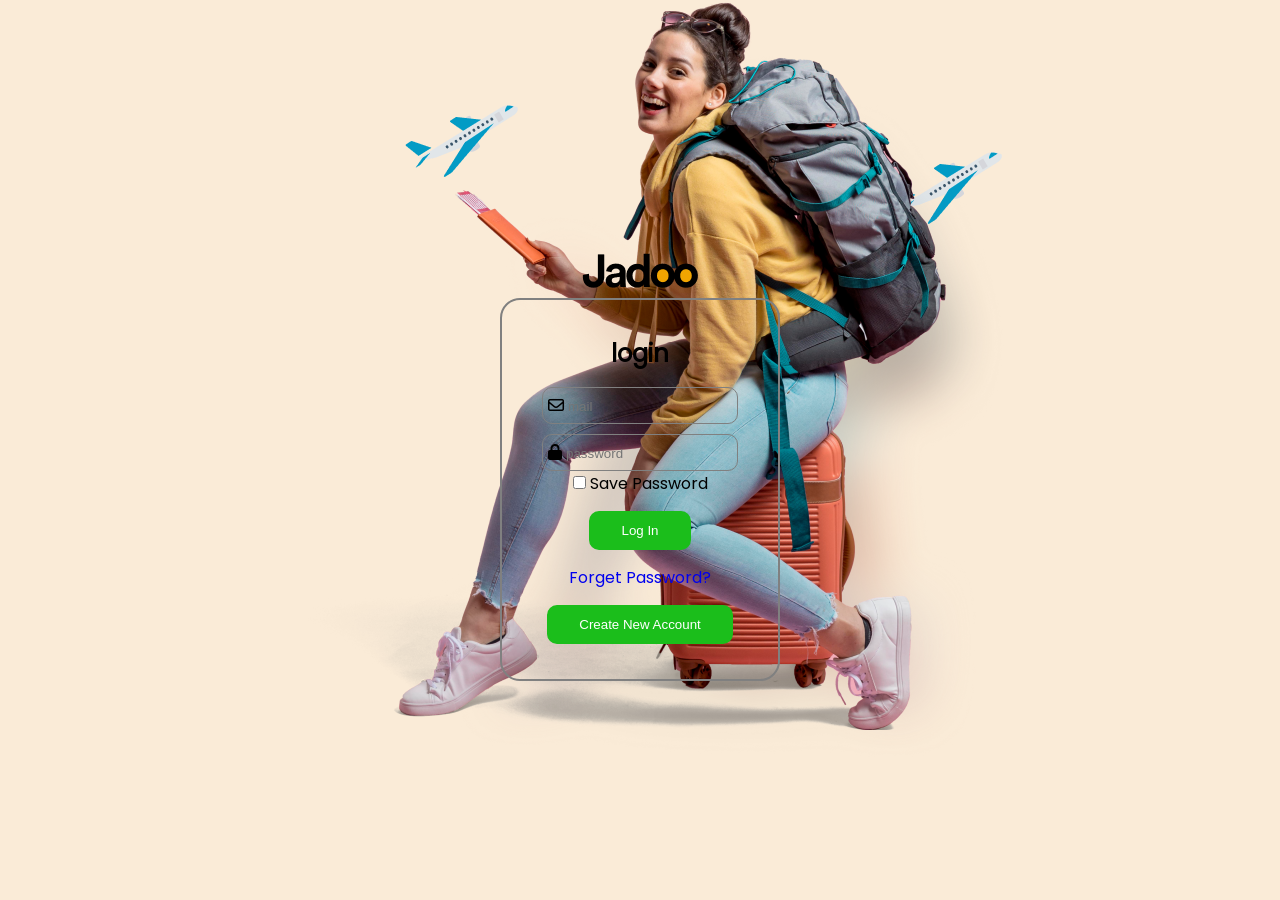
<file: index.html>
<!DOCTYPE html>
<html lang="en">
  <head>
    <meta charset="UTF-8" />
    <meta http-equiv="X-UA-Compatible" content="IE=edge" />
    <meta name="viewport" content="width=device-width, initial-scale=1.0" />
    <link
      rel="shortcut icon"
      href="./assets/images/Logo.png"
      type="image/x-icon"
    />
    <link rel="stylesheet" href="./css/login.css" />
    <!-- <link rel="stylesheet" href="./css/reset.css" /> -->
    <link rel="stylesheet" href="./css/all.min.css" />
    <title>Login</title>
  </head>
  <body>
    <main>
      <div class="page-bg">
        <div class="logo">
          <img src="./assets/images/Logo.png" alt="Jadoo logo" />
        </div>
        <div class="login-container">
          <h1>login</h1>
          <form id="form">
            <div class="email">
              <i class="fa-regular fa-envelope"></i>
              <input required id="email" type="email" placeholder="mail" />
            </div>
            <div class="password">
              <i class="fa-solid fa-lock"></i>
              <input
                required
                id="password"
                type="password"
                placeholder="password"
              />
            </div>
            <div style="text-align: center">
              <input id="savePassword" type="checkbox" />
              <span>Save Password</span>
            </div>
            <div class="login-btn">
              <button onclick="handleLogin()" class="Login-btn" type="submit">
                Log In
              </button>
            </div>
            <div class="new-acc-btn">
              <a href="#">Forget Password?</a>
              <a href="./signUp.html"
                ><button class="create-new-acc" type="button">
                  Create New Account
                </button></a
              >
            </div>
          </form>
        </div>
      </div>
    </main>
    <script type="text/javascript" src="./scripts/login.js"></script>
  </body>
</html>
</file>
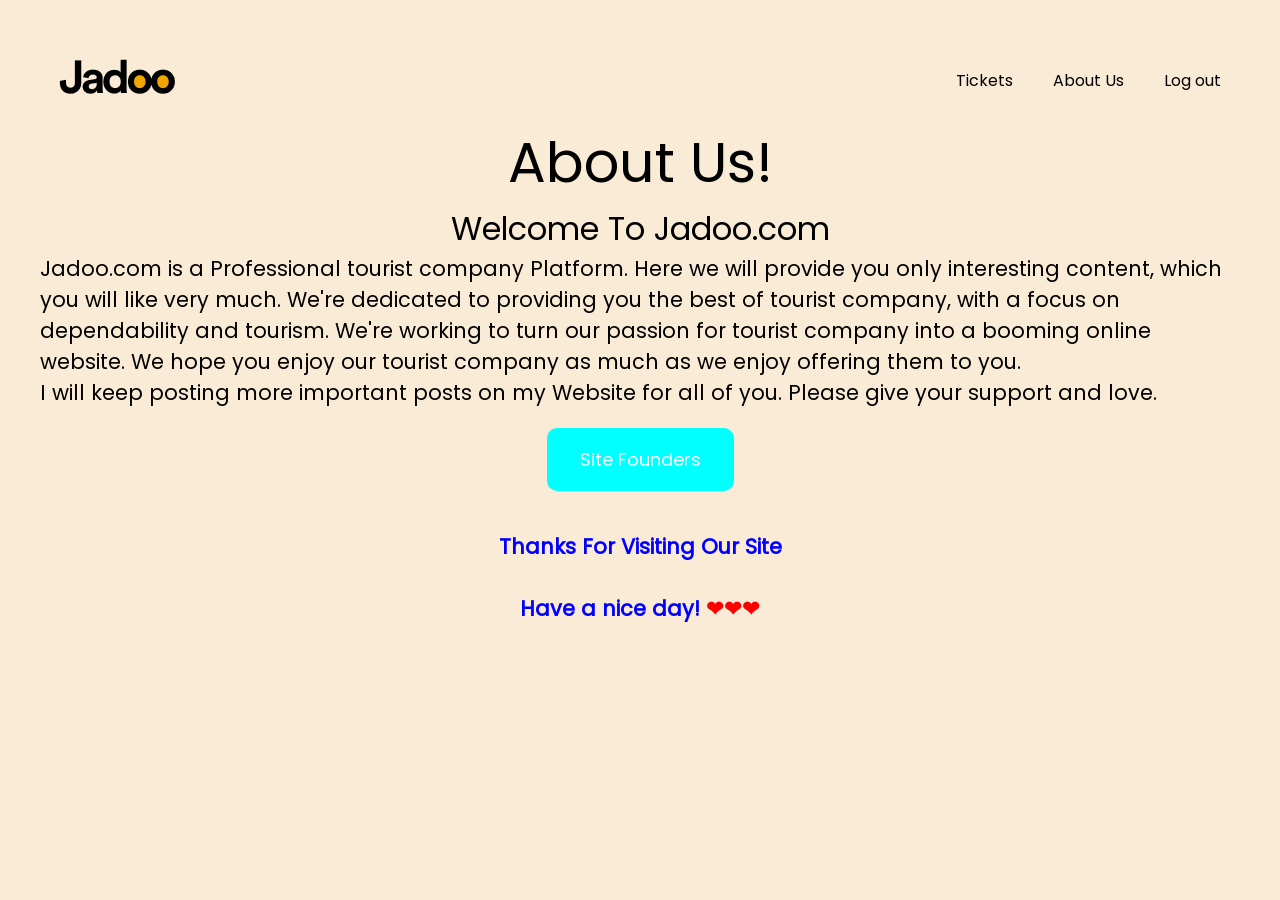
<file: aboutUs.html>
<!DOCTYPE html>
<html lang="en">
  <head>
    <meta charset="UTF-8" />
    <meta http-equiv="X-UA-Compatible" content="IE=edge" />
    <meta name="viewport" content="width=device-width, initial-scale=1.0" />
    <link
      rel="shortcut icon"
      href="./assets/images/Logo.png"
      type="image/x-icon"
    />
    <link rel="stylesheet" href="./css/all.min.css" />
    <link rel="stylesheet" href="./css/reset.css" />
    <link rel="stylesheet" href="./css/aboutUS.css" />
    <title>About Us</title>
  </head>
  <body>
    <header>
      <div class="headerNav">
        <div class="logo">
          <a href="main.html">
            <img src="./assets/images/Logo.png" alt="Logo" loading="lazy" />
          </a>
        </div>
        <nav class="navbar">
          <ul class="u_list">
            <li class="nav-item">
              <a class="nav-link" href="./tickets.html">Tickets</a>
            </li>
            <li class="nav-item">
              <a class="nav-link" href="./aboutUs.html">About Us</a>
            </li>
            <li class="nav-item">
              <a
                id="logOut"
                onclick="logOut()"
                href="index.html"
                class="nav-link"
                >Log out</a
              >
            </li>
          </ul>

          <div onclick="burgerMenu()" class="hamburger">
            <span class="bar"></span>
            <span class="bar"></span>
            <span class="bar"></span>
          </div>
        </nav>
      </div>
      <!-- <div class="logo">
        <a href="index.html">
          <img src="./assets/images/Logo.png" alt="Logo" />
        </a>
      </div> -->
    </header>
    <main>
      <div class="heading">
        <h1>About Us!</h1>
      </div>
      <div class="welcomeText">
        <h2>Welcome To Jadoo.com</h2>
      </div>
      <p>
        Jadoo.com is a Professional tourist company Platform. Here we will
        provide you only interesting content, which you will like very much.
        We're dedicated to providing you the best of tourist company, with a
        focus on dependability and tourism. We're working to turn our passion
        for tourist company into a booming
        <a
          href="https://www.blogearns.com/2021/05/free-about-us-page-generator.html"
          rel="do-follow"
          style="color: inherit; text-decoration: none"
          >online website</a
        >. We hope you enjoy our tourist company as much as we enjoy offering
        them to you.
      </p>
      <p>
        I will keep posting more important posts on my Website for all of you.
        Please give your support and love.
      </p>

      <button onclick="siteFoundrs()" class="founders_btn">
        Site Founders
      </button>

      <div class="founderImgs">
        <div class="card">
          <div class="cardPic">
            <img
              style="width: 200px"
              height="250px"
              src="./assets/images/siteFounder1.jpg"
              alt="founder1"
            />
          </div>
          <div class="founderText">
            <p>Bob Willson</p>
          </div>
        </div>
        <div class="card">
          <div class="cardPic">
            <img
              style="width: 200px"
              height="250px"
              src="./assets/images/siteFounder2.jpg"
              alt="founder2"
            />
          </div>
          <div style="left: 15px" class="founderText">
            <p>Tom Devidson</p>
          </div>
        </div>
        <div class="card">
          <div class="cardPic">
            <img
              style="width: 200px"
              height="250px"
              src="./assets/images/siteFounder3.jpg"
              alt="founder3"
            />
          </div>
          <div class="founderText">
            <p>Ann Smith</p>
          </div>
        </div>
      </div>
      <div class="niceDay">
        <p style="font-weight: bold; text-align: center">
          Thanks For Visiting Our Site<br /><br />
          Have a nice day!<span style="color: red"> ❤❤❤</span>
        </p>
      </div>
    </main>
    <script type="text/javascript" src="./scripts/aboutUS.js"></script>
  </body>
</html>
</file>
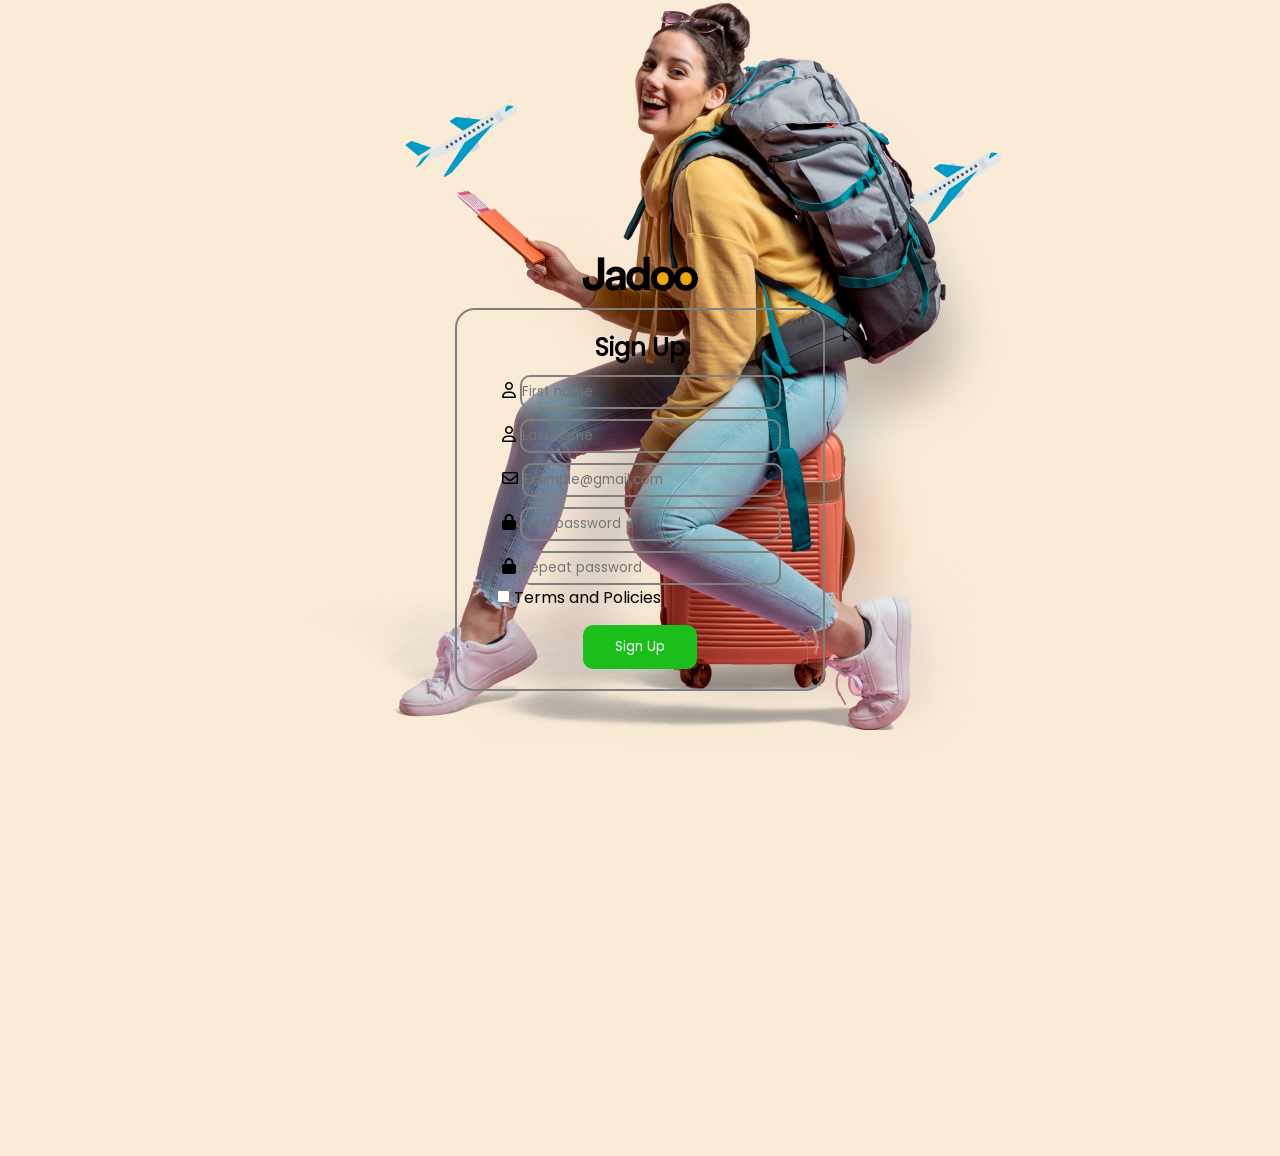
<file: signUp.html>
<!DOCTYPE html>
<html lang="en">
  <head>
    <meta charset="UTF-8" />
    <meta http-equiv="X-UA-Compatible" content="IE=edge" />
    <meta name="viewport" content="width=device-width, initial-scale=1.0" />
    <link rel="stylesheet" href="./css/all.min.css" />
    <link rel="stylesheet" href="./css/signUp.css" />
    <!-- <link rel="stylesheet" href="./css/reset.css" /> -->
    <link
      rel="shortcut icon"
      href="./assets/images/Logo.png"
      type="image/x-icon"
    />
    <title>Sign Up</title>
  </head>
  <body>
    <main>
      <div class="page-bg">
        <div class="logo">
          <a href="./index.html">
            <img src="./assets/images/Logo.png" alt="Logo" />
          </a>
        </div>
        <div class="register-container">
          <h1>Sign Up</h1>
          <form id="form">
            <div>
              <i class="fa-regular fa-user"></i>

              <input
                class="fName-form"
                type="text"
                placeholder="First name"
                id="firstName"
                required
                onkeyup="firstNameValidation()"
              />
              <br />
              <label id="FnameValidation"></label>
            </div>
            <div>
              <i class="fa-regular fa-user"></i>
              <input
                class="lName-form"
                type="text"
                placeholder="Last name"
                id="lastName"
                required
                onkeyup="lastNameValidation()"
              />
              <br />
              <label id="LnameValidation"></label>
            </div>
            <div>
              <i class="fa-regular fa-envelope"></i>
              <input
                class="email-form"
                type="email"
                placeholder="Example@gmail.com"
                id="email"
                required
                onkeyup="emailValidation()"
              />
              <br />
              <label id="emailValidation"></label>
            </div>
            <div>
              <i class="fa-solid fa-lock"></i>
              <input
                class="password-form"
                type="password"
                placeholder="New password"
                id="password"
                required
                onkeyup="passwordValidation()"
              />
              <br />
              <label id="passwordValidation"></label>
            </div>
            <div>
              <i class="fa-solid fa-lock"></i>
              <input
                class="repeat-password"
                type="password"
                placeholder="Repeat password"
                id="repeatPassword"
                required
                onkeyup="repeatPasswordValidation()"
              />
            </div>
            <div class="terms">
              <input
                class="checkbox"
                type="checkbox"
                name="terms"
                id="terms"
                required
              />
              <a href="#">Terms and Policies</a>
            </div>
            <div id="result"></div>
            <div class="signup-btn">
              <button type="submit" id="submit" onclick="signUp()">
                Sign Up
              </button>
            </div>
          </form>
        </div>
      </div>
    </main>
    <script type="text/javascript" src="./scripts/signUp.js"></script>
  </body>
</html>
</file>
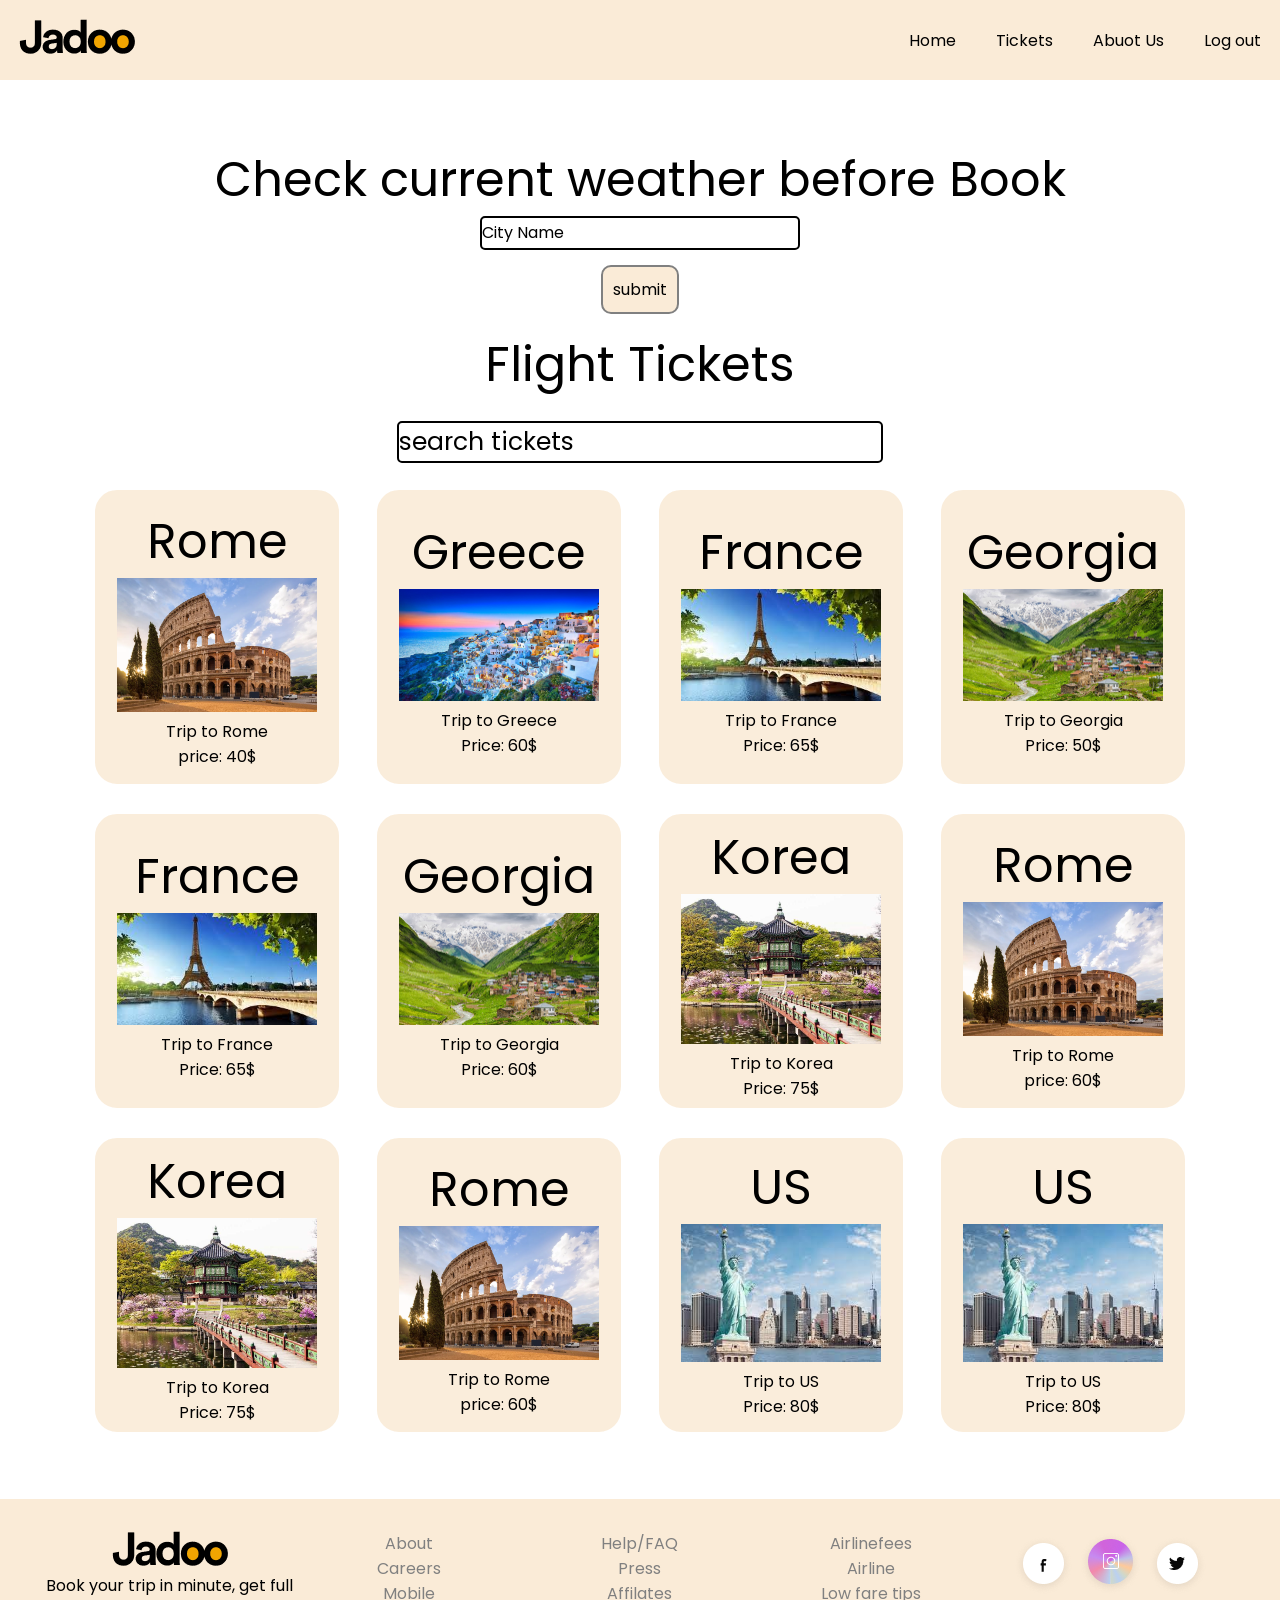
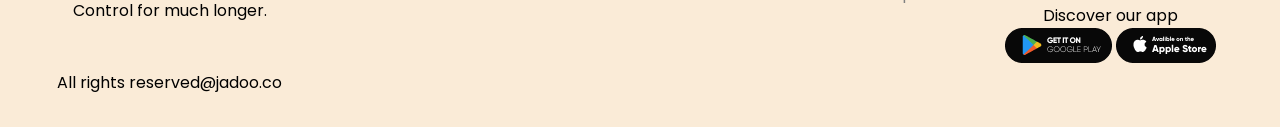
<file: tickets.html>
<!DOCTYPE html>
<html lang="en">
  <head>
    <meta charset="UTF-8" />
    <meta http-equiv="X-UA-Compatible" content="IE=edge" />
    <meta name="viewport" content="width=device-width, initial-scale=1.0" />
    <link
      rel="shortcut icon"
      href="./assets/images/Logo.png"
      type="image/x-icon"
    />
    <link rel="stylesheet" href="./css/reset.css" />
    <link rel="stylesheet" href="./css/all.min.css" />
    <link rel="stylesheet" href="./css/tickets.css" />
    <title>Tickets</title>
  </head>
  <body>
    <header>
      <div class="headerNav">
        <div class="logo">
          <a href="./main.html">
            <img src="./assets/images/Logo.png" alt="Logo" />
          </a>
        </div>
        <nav>
          <ul class="u_list">
            <li class="nav-item">
              <a href="main.html">Home</a>
            </li>
            <li class="nav-item">
              <a href="tickets.html">Tickets</a>
            </li>
            <li class="nav-item">
              <a href="./aboutUs.html">Abuot Us</a>
            </li>
            <li class="nav-item">
              <a onclick="logOut()" href="./index.html">Log out</a>
            </li>
          </ul>
        </nav>
        <div onclick="burgerMenu()" class="hamburger">
          <span class="bar"></span>
          <span class="bar"></span>
          <span class="bar"></span>
        </div>
      </div>
    </header>
    <main>
      <h1 style="text-align: center">Check current weather before Book</h1>
      <input
        class="weather-input"
        id="cityName"
        type="text"
        placeholder="City Name"
      />
      <button
        onclick="resolveWeatherInfo()"
        class="submit-weather"
        type="submit"
      >
        submit
      </button>
      <div class="weather-result" id="result"></div>

      <h1 class="header-h1">Flight Tickets</h1>
      <input
        class="filter"
        type="text"
        id="input"
        placeholder="search tickets"
        onkeyup="itemFilter()"
      />
      <div class="cardRow">
        <div class="card">
          <h1>Rome</h1>
          <div class="cardIMG">
            <img src="./assets/images/Rome-Pic.webp" alt="Rome" />
          </div>
          <p>Trip to Rome</p>
          <p>price: 40<span>$</span></p>
        </div>
        <div class="card">
          <h1>Greece</h1>
          <div class="cardIMG">
            <img src="./assets/images/Greece-Pic.jpg" alt="Greece" />
          </div>
          <p>Trip to Greece</p>
          <p>Price: 60<span>$</span></p>
        </div>
        <div class="card">
          <h1>France</h1>
          <div class="cardIMG">
            <img src="./assets/images/France-Pic.jpg" alt="france" />
          </div>
          <p>Trip to France</p>
          <p>Price: 65<span>$</span></p>
        </div>
        <div class="card">
          <h1>Georgia</h1>
          <div class="cardIMG">
            <img src="./assets/images/Georgia-Pic.jpg" alt="Georgia" />
          </div>
          <p>Trip to Georgia</p>
          <p>Price: 50<span>$</span></p>
        </div>
      </div>
      <div id="cardRow" class="cardRow">
        <div class="card">
          <h1>France</h1>
          <div class="cardIMG">
            <img src="./assets/images/France-Pic.jpg" alt="France" />
          </div>
          <p>Trip to France</p>
          <p>Price: 65<span>$</span></p>
        </div>
        <div class="card">
          <h1>Georgia</h1>
          <div class="cardIMG">
            <img src="./assets/images/Georgia-Pic.jpg" alt="Georgia" />
          </div>
          <p>Trip to Georgia</p>
          <p>Price: 60<span>$</span></p>
        </div>
        <div class="card">
          <h1>Korea</h1>
          <div class="cardIMG">
            <img src="./assets/images/Korea-Pic.jpeg" alt="Korea" />
          </div>
          <p>Trip to Korea</p>
          <p>Price: 75<span>$</span></p>
        </div>
        <div class="card">
          <h1>Rome</h1>
          <div class="cardIMG">
            <img src="./assets/images/Rome-Pic.webp" alt="Rome" />
          </div>
          <p>Trip to Rome</p>
          <p>price: 60<span>$</span></p>
        </div>
      </div>
      <div id="cardRow" class="cardRow">
        <div class="card">
          <h1>Korea</h1>
          <div class="cardIMG">
            <img src="./assets/images/Korea-Pic.jpeg" alt="Korea" />
          </div>
          <p>Trip to Korea</p>
          <p>Price: 75<span>$</span></p>
        </div>
        <div class="card">
          <h1>Rome</h1>
          <div class="cardIMG">
            <img src="./assets/images/Rome-Pic.webp" alt="Rome" />
          </div>
          <p>Trip to Rome</p>
          <p>price: 60<span>$</span></p>
        </div>
        <div class="card">
          <h1>US</h1>
          <div class="cardIMG">
            <img src="./assets/images/US-Pic.jpg" alt="US" />
          </div>
          <p>Trip to US</p>
          <p>Price: 80<span>$</span></p>
        </div>
        <div class="card">
          <h1>US</h1>
          <div class="cardIMG">
            <img src="./assets/images/US-Pic.jpg" alt="US" />
          </div>
          <p>Trip to US</p>
          <p>Price: 80<span>$</span></p>
        </div>
      </div>
    </main>
    <footer>
      <!-- footer nav -->

      <div class="footer-nav">
        <div class="footer-left">
          <div class="logo">
            <img src="./assets/images/Logo.png" alt="Logo" />
          </div>
          <p>Book your trip in minute, get full Control for much longer.</p>
        </div>
        <div class="footer-middle">
          <nav class="footer-nav">
            <ul>
              <li>
                <a href="aboutUs.html">About</a>
              </li>
              <li>
                <a href="#">Careers</a>
              </li>
              <li>
                <a href="#">Mobile</a>
              </li>
            </ul>

            <ul>
              <li>
                <a href="#">Help/FAQ</a>
              </li>
              <li>
                <a href="#">Press</a>
              </li>
              <li>
                <a href="#">Affilates</a>
              </li>
            </ul>

            <ul>
              <li>
                <a href="#">Airlinefees</a>
              </li>
              <li>
                <a href="#">Airline</a>
              </li>
              <li>
                <a href="#">Low fare tips</a>
              </li>
            </ul>
          </nav>
        </div>
        <div class="footer-right">
          <a href="https://www.facebook.com/" target="_blank"
            ><img src="./assets/images/facebook_logo.png" alt="Facebook-logo"
          /></a>
          <a href="https://www.instagram.com/" target="_blank"
            ><img src="./assets/images/instagram_logo.png" alt="Instagram logo"
          /></a>
          <a href="https://twitter.com/" target="_blank"
            ><img src="./assets/images/twitter_logo.png" alt="Twitter logo"
          /></a>
          <p>Discover our app</p>
          <a href="https://play.google.com/store/games?pli=1" target="_blank"
            ><img src="./assets/images/Google_Play.png" alt="Play store button"
          /></a>
          <a href="https://www.apple.com/app-store/" target="_blank"
            ><img src="./assets/images/app_store.png" alt="App store logo"
          /></a>
        </div>
        <div class="footer-mail">
          <p>All rights reserved@jadoo.co</p>
        </div>
      </div>
    </footer>
    <script type="text/javascript" src="./scripts/tickets.js"></script>
  </body>
</html>
</file>
<file: css/login.css>
/*
* Prefixed by https://autoprefixer.github.io
* PostCSS: v8.4.14,
* Autoprefixer: v10.4.7
* Browsers: last 4 version
*/

@font-face {
  font-family: "Poppins";
  src: url(../assets/fonts/Poppins-Regular.ttf);
}
* {
  list-style-type: none;
  text-decoration: none;
}

input {
  border: none;
  outline: none;
  background: none;
  padding: 0;
  margin: 0;
  box-sizing: border-box;
}

body {
  font-family: "Poppins";
  background-image: url(../assets/images/wooman_image.png);
  background-repeat: no-repeat;
  background-position: top;
  background-color: antiquewhite;
}

.logo {
  display: -webkit-box;
  display: -ms-flexbox;
  display: flex;
  -webkit-box-pack: center;
  -ms-flex-pack: center;
  justify-content: center;
  margin: 20% auto 0 auto;
}
.login-container {
  display: -webkit-box;
  display: -ms-flexbox;
  display: flex;
  -webkit-box-orient: vertical;
  -webkit-box-direction: normal;
  -ms-flex-direction: column;
  flex-direction: column;
  -webkit-box-align: center;
  -ms-flex-align: center;
  align-items: center;
  margin: auto;
  border: 2px solid gray;
  margin-top: 10px;
  padding: 20px 40px;
  width: -webkit-fit-content;
  width: -moz-fit-content;
  width: fit-content;
  border-radius: 20px;
}
.login-container h1 {
  font-size: 1.5rem;
}
.login-container button {
  display: flex;
  background-color: rgb(27, 190, 27);
  color: white;
  padding: 10px 30px;
  border: 2px solid rgb(27, 190, 27);
  border-radius: 10px;
  margin: 15px auto;
  cursor: pointer;
}
.login-container button:hover {
  background-color: white;
  color: rgb(27, 190, 27);
  border: 2px solid rgb(27, 190, 27);
}
.email {
  border: 1px solid gray;
  padding: 5px 0;
  border-radius: 10px;
}
i {
  margin-left: 5px;
}
.password {
  border: 1px solid gray;
  padding: 5px 0;
  border-radius: 10px;
  margin-top: 10px;
}
.new-acc-btn {
  text-align: center;
}
</file>
<file: css/aboutUS.css>
@font-face {
  font-family: "Poppins";
  src: url(../assets/fonts/Poppins-Regular.ttf);
}
* {
  text-decoration: none;
  list-style-type: none;
  box-sizing: border-box;
  font-family: "Poppins";
}

body {
  height: 100vh;
  background-color: antiquewhite;
  padding: 2.5em;
}
p {
  font-size: 1.3rem;
}

.heading {
  text-align: center;
  font-size: 3.5rem;
}
.welcomeText {
  font-size: 2rem;
  text-align: center;
}
.niceDay {
  color: blue;
  font-size: 25px;
  font-weight: bold;
  text-align: center;
  margin-top: 40px;
}
.founders_btn {
  display: flex;
  background-color: aqua;
  color: white;
  border-radius: 10px;
  border: 3px solid aqua;
  padding: 15px 30px;
  cursor: pointer;
  margin: 20px auto;
  font-size: 18px;
}
.founders_btn:hover {
  background-color: white;
  color: aqua;
}
.founderImgs {
  display: none;
  justify-content: center;
  gap: 15px;
}
.foundersActive {
  display: flex;
}
.card {
  width: 200px;
  height: 250px;
  position: relative;
}
.founderText {
  position: absolute;
  bottom: 10px;
  left: 30px;
  background-color: white;
  padding: 10px;
  border-radius: 10px;
}

@media only screen and (max-width: 768px) {
  .founderImgs {
    display: none;
  }
  .foundersActive {
    display: flex;
    flex-direction: column;
    align-items: center;
    justify-content: center;
  }
}

@media only screen and (max-width: 480px) {
  .founderImgs {
    display: flex;
    flex-direction: column;
    align-items: center;
    justify-content: center;
  }
}
.headerNav {
  display: flex;
  align-items: center;
  justify-content: space-between;
  padding: 1.2em;
  width: 100%;
}
.u_list {
  display: flex;
  gap: 2.5em;
}
.u_list a:hover {
  color: aqua;
}

.hamburger {
  display: none;
  cursor: pointer;
}

.bar {
  display: block;
  width: 25px;
  height: 3px;
  margin: 5px auto;
  -webkit-transition: all 0.3s ease-in-out;
  -o-transition: all 0.3s ease-in-out;
  transition: all 0.3s ease-in-out;
  background-color: black;
}
@media only screen and (max-width: 768px) {
  .hamburger {
    display: block;
  }
  .hamburger.active .bar:nth-child(2) {
    opacity: 0;
  }
  .hamburger.active .bar:nth-child(1) {
    -webkit-transform: translateY(8px) rotate(45deg);
    -ms-transform: translateY(8px) rotate(45deg);
    transform: translateY(8px) rotate(45deg);
  }
  .hamburger.active .bar:nth-child(3) {
    -webkit-transform: translateY(-8px) rotate(-45deg);
    -ms-transform: translateY(-8px) rotate(-45deg);
    transform: translateY(-8px) rotate(-45deg);
  }
  .u_list {
    position: fixed;
    left: -100%;
    top: 70px;
    gap: 0;
    -webkit-box-orient: vertical;
    -webkit-box-direction: normal;
    -ms-flex-direction: column;
    flex-direction: column;
    background-color: white;
    width: 100%;
    text-align: center;
    -webkit-transition: 0.3s;
    -o-transition: 0.3s;
    transition: 0.3s;
  }
  .nav-item {
    margin: 16px 0;
  }
  .u_list.active {
    left: 0;
  }
}
</file>
<file: css/signUp.css>
* {
  margin: 0;
  padding: 0;
  font-family: "Poppins";
  text-decoration: none;
}
input {
  border: none;
  outline: none;
  background: none;
  padding: 0;
  margin: 0;
  box-sizing: border-box;
}
body {
  height: 100vh;
  font-family: "Poppins";
  background-image: url(../assets/images/wooman_image.png);
  background-repeat: no-repeat;
  background-position: top;
  background-color: antiquewhite;
}
@font-face {
  font-family: "Poppins";
  src: url(../assets/fonts/Poppins-Regular.ttf);
}
.logo {
  display: -webkit-box;
  display: -ms-flexbox;
  display: flex;
  -webkit-box-pack: center;
  -ms-flex-pack: center;
  justify-content: center;
  margin: 20% auto 0 auto;
}
.register-container {
  display: -webkit-box;
  display: -ms-flexbox;
  display: flex;
  -webkit-box-orient: vertical;
  -webkit-box-direction: normal;
  -ms-flex-direction: column;
  flex-direction: column;
  -webkit-box-align: center;
  -ms-flex-align: center;
  align-items: center;
  margin: auto;
  border: 2px solid gray;
  margin-top: 10px;
  padding: 20px 40px;
  width: -webkit-fit-content;
  width: -moz-fit-content;
  width: fit-content;
  border-radius: 20px;
}
.register-container h1 {
  font-size: 1.5rem;
}
.register-container button {
  display: flex;
  margin: 0 auto;
  background-color: rgb(27, 190, 27);
  color: white;
  padding: 10px 30px;
  border: 2px solid rgb(27, 190, 27);
  border-radius: 10px;
  margin-top: 15px;
  cursor: pointer;
}
.register-container button:hover {
  background-color: white;
  color: rgb(27, 190, 27);
  border: 2px solid rgb(27, 190, 27);
}
.email-form {
  border: 2px solid gray;
  padding: 5px 0;
  border-radius: 10px;
  margin-top: 10px;
}
i {
  margin-left: 5px;
}
.fName-form {
  border: 2px solid gray;
  padding: 5px 0;
  border-radius: 10px;
  margin-top: 10px;
}
.lName-form {
  border: 2px solid gray;
  padding: 5px 0;
  border-radius: 10px;
  margin-top: 10px;
}
.password-form {
  border: 2px solid gray;
  padding: 5px 0;
  border-radius: 10px;
  margin-top: 10px;
}
.repeat-password {
  border: 2px solid gray;
  padding: 5px 0;
  border-radius: 10px;
  margin-top: 10px;
}
.checkbox {
  border: 1px solid gray;
}
.terms a {
  color: black;
}
.terms a:visited {
  color: black;
}
</file>
<file: css/tickets.css>
@font-face {
  font-family: "Poppins";
  src: url(../assets/fonts/Poppins-Regular.ttf);
}
body {
  height: 100vh;
}
main {
  padding: 4em;
}
h1 {
  font-size: 3em;
}
header {
  background-color: antiquewhite;
}
* {
  font-family: "Poppins";
}
.headerNav {
  display: flex;
  align-items: center;
  justify-content: space-between;
  padding: 1.2em;
  width: 100%;
}
.u_list {
  display: flex;
  gap: 2.5em;
}
.u_list a:hover {
  color: aqua;
}

.hamburger {
  display: none;
  cursor: pointer;
}

.bar {
  display: block;
  width: 25px;
  height: 3px;
  margin: 5px auto;
  -webkit-transition: all 0.3s ease-in-out;
  -o-transition: all 0.3s ease-in-out;
  transition: all 0.3s ease-in-out;
  background-color: black;
}
@media only screen and (max-width: 768px) {
  .hamburger {
    display: block;
  }
  .hamburger.active .bar:nth-child(2) {
    opacity: 0;
  }
  .hamburger.active .bar:nth-child(1) {
    -webkit-transform: translateY(8px) rotate(45deg);
    -ms-transform: translateY(8px) rotate(45deg);
    transform: translateY(8px) rotate(45deg);
  }
  .hamburger.active .bar:nth-child(3) {
    -webkit-transform: translateY(-8px) rotate(-45deg);
    -ms-transform: translateY(-8px) rotate(-45deg);
    transform: translateY(-8px) rotate(-45deg);
  }
  .u_list {
    position: fixed;
    left: -100%;
    top: 70px;
    gap: 0;
    -webkit-box-orient: vertical;
    -webkit-box-direction: normal;
    -ms-flex-direction: column;
    flex-direction: column;
    background-color: white;
    width: 100%;
    text-align: center;
    -webkit-transition: 0.3s;
    -o-transition: 0.3s;
    transition: 0.3s;
  }
  .nav-item {
    margin: 16px 0;
  }
  .u_list.active {
    left: 0;
  }
}

.header-h1 {
  text-align: center;
}

.weather-input {
  display: flex;
  border: 2px solid black;
  border-radius: 5px;
  line-height: 30px;
  margin: 0 auto;
}

.submit-weather {
  border: 2px solid gray;
  border-radius: 10px;
  padding: 10px;
  display: flex;
  margin: 15px auto;
  background-color: antiquewhite;
}

.submit-weather:hover {
  background-color: white;
  cursor: pointer;
}

.weather-result {
  text-align: center;
  font-size: 20px;
}

.filter {
  display: flex;
  margin: 20px auto;
  border: 2px solid black;
  border-radius: 5px;
  font-size: 25px;
}

.card {
  display: flex;
  flex-direction: column;
  justify-content: center;
  align-items: center;
  background-color: rgba(250, 235, 215, 0.884);
  width: 250px;
  height: 300px;
  cursor: pointer;
  border: 3px solid white;
  border-radius: 25px;
}
.card img {
  width: 200px;
  height: auto;
}
.cardRow {
  display: flex;
  justify-content: center;
  gap: 2em;
  margin-top: 1.5em;
}
footer {
  background-color: antiquewhite;
  padding: 2em;
}
.footer-nav {
  width: 100%;
  display: -ms-grid;
  display: grid;
  -ms-grid-columns: 0.8fr 40px 1.7fr 40px 0.8fr;
  grid-template-columns: 0.8fr 1.7fr 0.8fr;
  -ms-grid-rows: 1fr;
  grid-template-rows: 1fr;
  text-align: center;
  -webkit-column-gap: 40px;
  -moz-column-gap: 40px;
  column-gap: 40px;
}
.footer-nav ul {
  color: gray;
}
.footer-nav a:hover {
  color: aqua;
}

@media only screen and (max-width: 768px) {
  .cardRow {
    display: flex;
    flex-direction: column;
    align-items: center;
  }
  .footer-nav {
    display: -webkit-box;
    display: -ms-flexbox;
    display: flex;
    -webkit-box-orient: vertical;
    -webkit-box-direction: normal;
    -ms-flex-direction: column;
    flex-direction: column;
  }
}
@media only screen and (max-width: 480px) {
  .footer-nav {
    display: -webkit-box;
    display: -ms-flexbox;
    display: flex;
    -webkit-box-orient: vertical;
    -webkit-box-direction: normal;
    -ms-flex-direction: column;
    flex-direction: column;
  }
}
</file>
